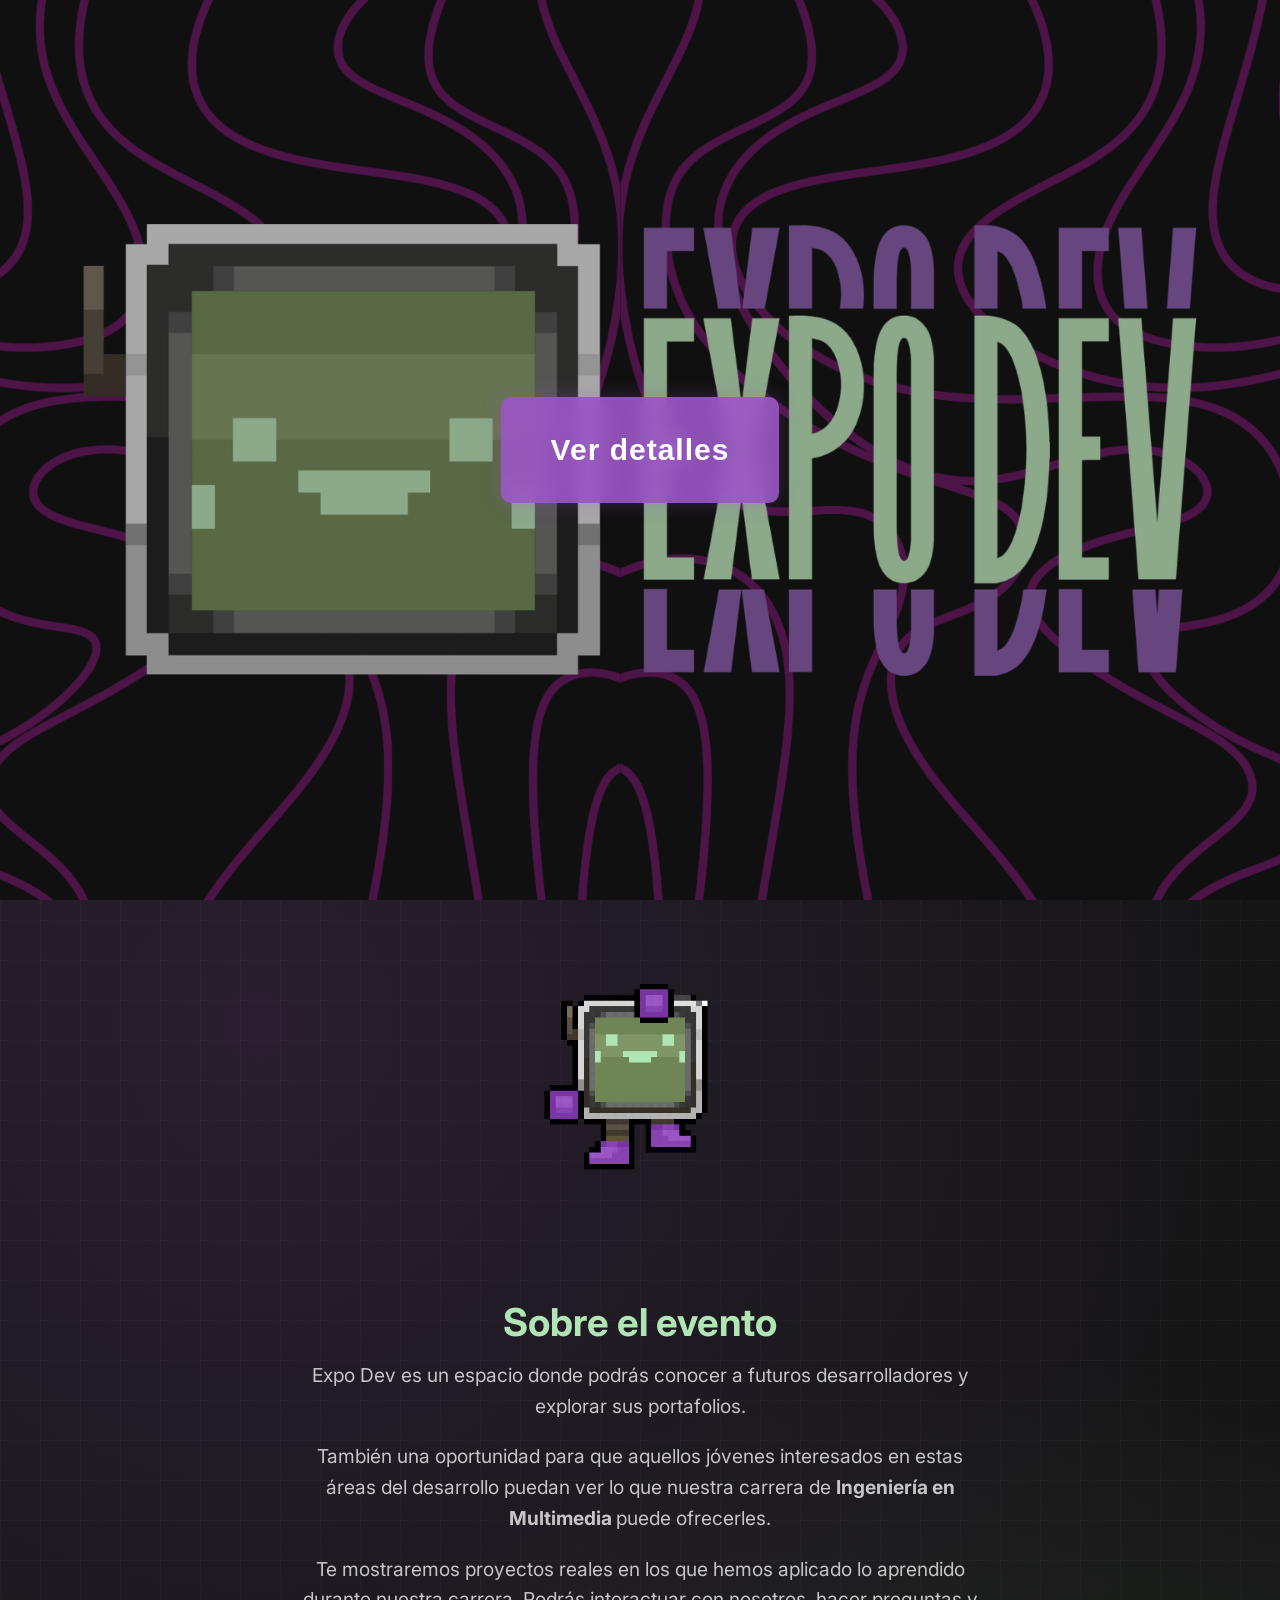
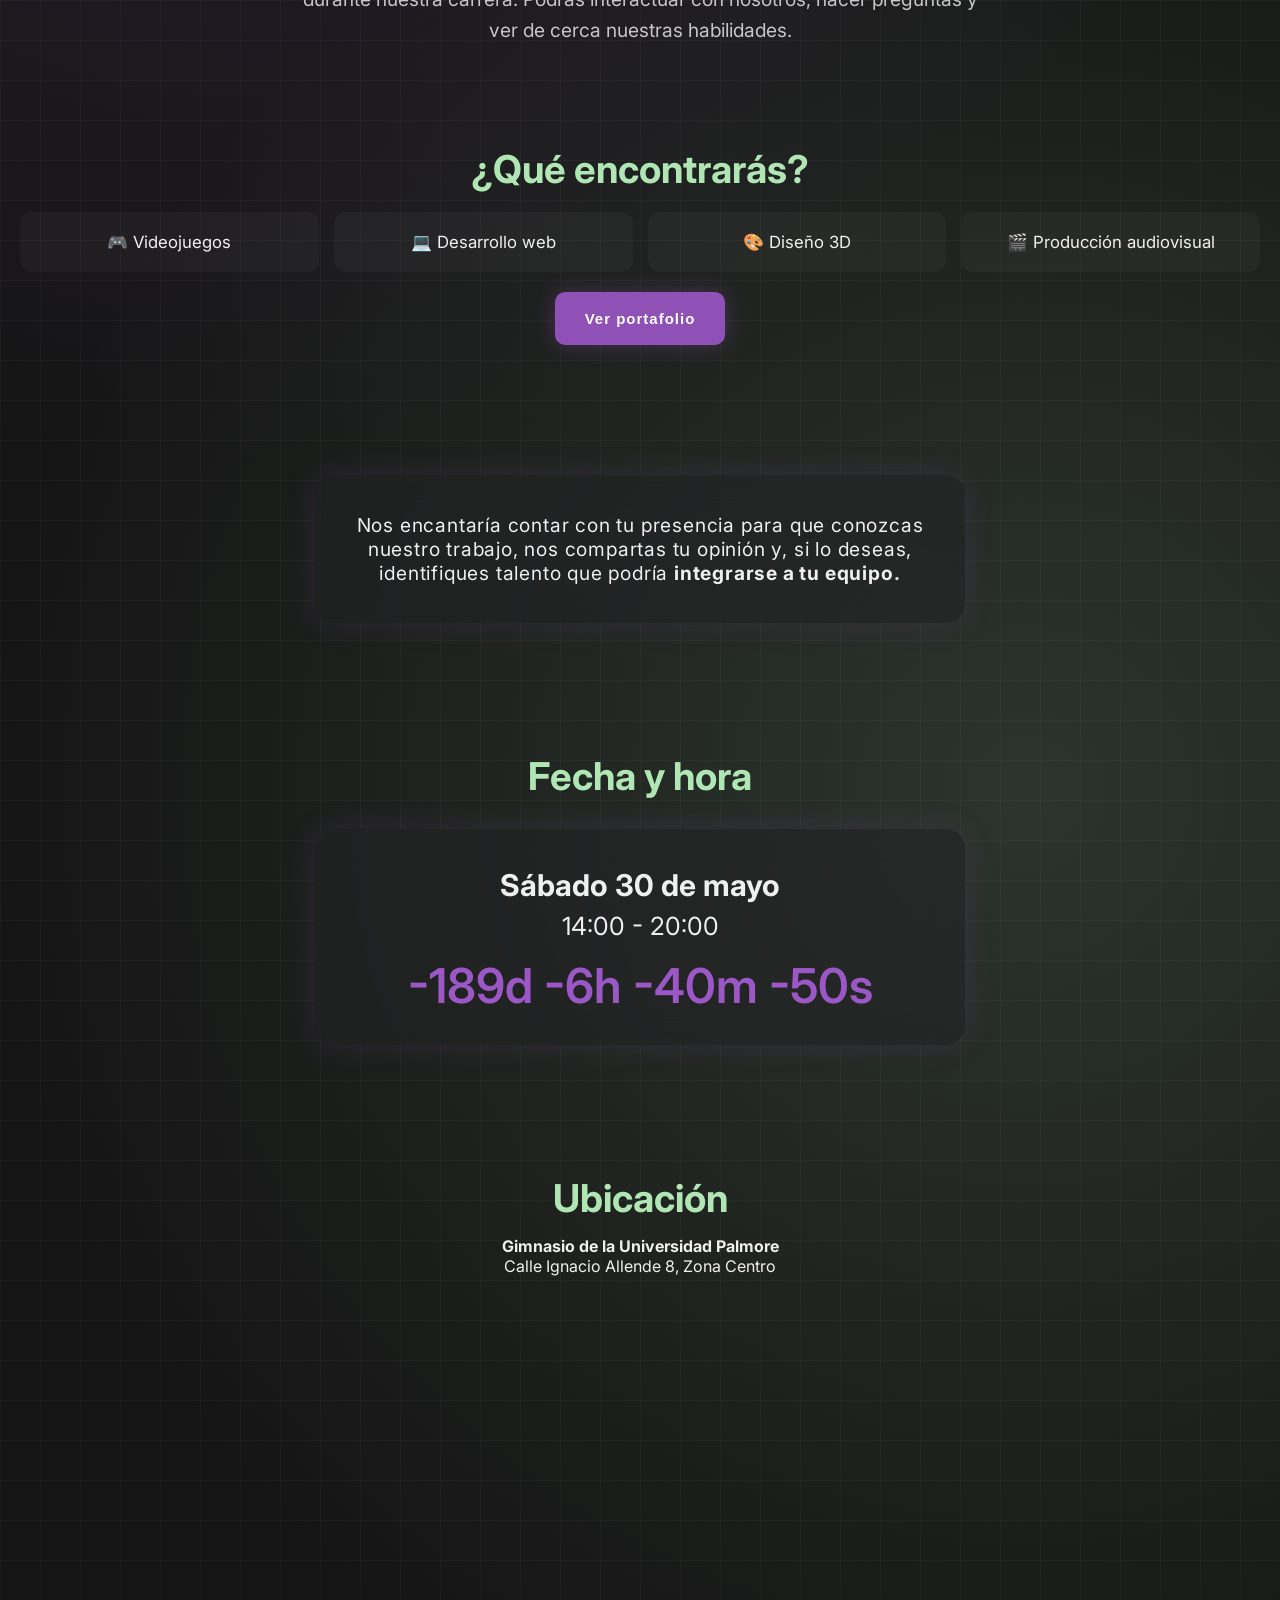
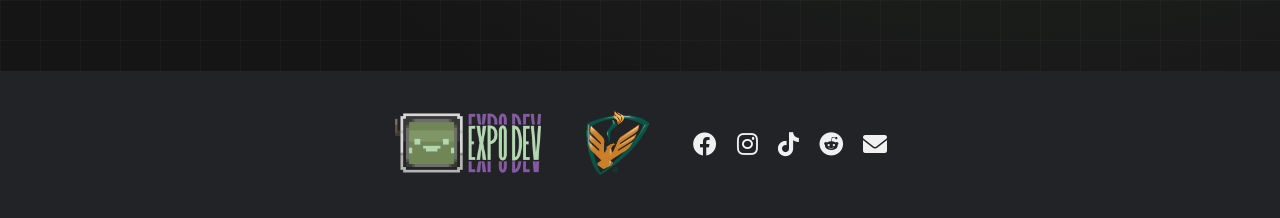
<file: index.html>
<!DOCTYPE html>
<html lang="es">
<head>
  <meta charset="UTF-8">
  <meta name="viewport" content="width=device-width, initial-scale=1.0">
  <title>ExpoDev 2026</title>
  <link rel="shortcut icon" href="logo2.png" type="image/png">
  <link href="https://fonts.googleapis.com/css2?family=Playfair+Display:wght@500;700&family=Inter:wght@300;400;600&display=swap" rel="stylesheet">
  <link rel="stylesheet" href="https://cdnjs.cloudflare.com/ajax/libs/font-awesome/6.0.0/css/all.min.css">
  <link rel="stylesheet" href="style.css">

  
</head>

<body>

<section class="hero show">
  <div class="overlay"></div>
  <div class="hero-content">
    <button class="btnDetalles" onclick="scrollToSection('saludo')">
      Ver detalles
    </button>
  </div>
</section>

<section id="saludo">
    <div class="gif-container">
      <img src="SaludoMoradito.gif">
    </div>
</section>

<!-- SOBRE -->
<section>
  <h2 class="section-title">Sobre el evento</h2>
  <p class="subtext">
    Expo Dev es un espacio donde podrás conocer a futuros desarrolladores y explorar sus portafolios.
  </p>
  <br>
  <p class="subtext">
    También una oportunidad para que aquellos jóvenes interesados en estas áreas del desarrollo puedan ver lo que nuestra carrera de <strong>Ingeniería en Multimedia </strong>puede ofrecerles.
  </p>
  <br>
  <p class="subtext">
    Te mostraremos proyectos reales en los que hemos aplicado lo aprendido durante nuestra carrera. Podrás interactuar con nosotros, hacer preguntas y ver de cerca nuestras habilidades.
  </p>
</section>

<!-- FEATURES -->
<section>
  <h2 class="section-title">¿Qué encontrarás?</h2>
  <div class="features">
    <a href="muestra.html#videojuegos"><div class="feature">🎮 Videojuegos</div></a>
    <a href="muestra.html#web"><div class="feature">💻 Desarrollo web</div></a>
    <a href="muestra.html#3d"><div class="feature">🎨 Diseño 3D</div></a>
    <a href="muestra.html#audiovisual"><div class="feature">🎬 Producción audiovisual</div></a>
  </div>
  <a href="muestra.html">
    <button class="btn">Ver portafolio</button>
  </a>
</section>

<!-- INVITACIÓN -->
<section>
  <div class="card">
    <p style="font-size: 1.2rem; letter-spacing: 0.8px;">
      Nos encantaría contar con tu presencia para que conozcas nuestro trabajo, nos compartas tu opinión y, si lo deseas, identifiques talento que podría <strong>integrarse a tu equipo.</strong>
    </p>
  </div>
</section>

<!-- EVENTO -->
<section id="evento">
  <h2 class="section-title">Fecha y hora</h2>
  <div class="card">
    <p style="font-size: 30px;"><strong>Sábado 30 de mayo</strong></p>
    <p style="font-size: 25px;">14:00 - 20:00</p>
    <div class="countdown" id="countdown"></div>
  </div>
</section>

<!-- UBICACIÓN -->
<section>
  <h2 class="section-title">Ubicación</h2>
  <p><strong>Gimnasio de la Universidad Palmore</strong></p>
  <p>Calle Ignacio Allende 8, Zona Centro</p>
  <br>
  <div class="map-container">
  <iframe 
    src="https://www.google.com/maps?q=Universidad+Palmore+Chihuahua&output=embed"
    width="100%" 
    height="300" 
    style="border:0;" 
    allowfullscreen="" 
    loading="lazy">
  </iframe>
</div>
</section>

<section class="footer">
  <div class="footer-content">
    <a href="#">
      <img src="logo.png" alt="Personal Logo" class="logo">
    </a>
    <a href="https://www.instagram.com/palmoresuperior?utm_source=ig_web_button_share_sheet&igsh=ZDNlZDc0MzIxNw==">
      <img src="logoEscuela.png" alt="Institution Logo" class="logoEscuela">
    </a>
    <div class="social-links">
      <a href="https://www.facebook.com/profile.php?id=61579477126436" target="_blank"><i class="fab fa-facebook"></i></a>
      <a href="https://www.instagram.com/expo._.dev/?utm_source=ig_web_button_share_sheet" target="_blank"><i class="fab fa-instagram"></i></a>
      <a href="https://www.tiktok.com/@expo._.dev?is_from_webapp=1&sender_device=pc" target="_blank"><i class="fab fa-tiktok"></i></a>
      <a href="https://www.reddit.com/user/Expo_Dev/?utm_source=share&utm_medium=web3x&utm_name=web3xcss&utm_term=1&utm_content=share_button" target="_blank"><i class="fab fa-reddit"></i></a>
      <a href="https://mail.google.com/mail/?view=cm&fs=1&to=expodevoficial@gmail.com" target="_blank"><i class="fas fa-envelope"></i></a>
    </div>
    </div>
  </div>
</section>

<script>
function scrollToSection(id){
  document.getElementById(id).scrollIntoView({behavior:'smooth'});
}

// COUNTDOWN
const countdown = document.getElementById('countdown');
const eventDate = new Date('May 30, 2026 14:00:00').getTime();

setInterval(() => {
  const now = new Date().getTime();
  const distance = eventDate - now;

  const days = Math.floor(distance / (1000 * 60 * 60 * 24));
  const hours = Math.floor((distance % (1000 * 60 * 60 * 24)) / (1000 * 60 * 60));
  const minutes = Math.floor((distance % (1000 * 60 * 60)) / (1000 * 60));
  const seconds = Math.floor((distance % (1000 * 60)) / 1000);

  countdown.innerHTML = `${days}d ${hours}h ${minutes}m ${seconds}s`;
}, 1000);

// SCROLL
const sections = document.querySelectorAll('section');
const observer = new IntersectionObserver(entries => {
  entries.forEach(entry => {
    if(entry.isIntersecting){
      entry.target.classList.add('show');
    }
  });
});
sections.forEach(sec => observer.observe(sec));
</script>

</body>
</html>
</file>
<file: style.css>
*{margin:0;padding:0;box-sizing:border-box;}

    body{
      font-family:'Inter',sans-serif;
      background: radial-gradient(circle at 20% 30%, rgba(156,87,199,0.15), transparent 40%),
                  radial-gradient(circle at 80% 70%, rgba(176,230,180,0.15), transparent 40%),
                  #151515;
        background-image:
            radial-gradient(circle at 20% 30%, rgba(156,87,199,0.15), transparent 40%),
            radial-gradient(circle at 80% 70%, rgba(176,230,180,0.15), transparent 40%),
            linear-gradient(rgba(255,255,255,0.03) 1px, transparent 1px),
            linear-gradient(90deg, rgba(255,255,255,0.03) 1px, transparent 1px);
        background-size:
            auto,
            auto,
            40px 40px,
            40px 40px;
        color:#f0f0f0;
      overflow-x:hidden;
      animation: moveBg 12s ease-in-out infinite alternate;
    }

    @keyframes moveBg{
      0%{background-position: 20% 30%, 80% 70%;}
      100%{background-position: 30% 40%, 70% 60%;}
    }

    section{
      padding:50px 20px;
      text-align:center;
      opacity:0;
      transform:translateY(40px);
      transition: all 1.2s cubic-bezier(0.22, 1, 0.36, 1);
    }

    section.show{opacity:1;transform:translateY(0);}

    /*section:nth-child(even){
        background: rgba(255,255,255,0.02);
    }*/

    /* DESKTOP */
.hero{
  min-height:100vh;
  position:relative;
  display:flex;
  justify-content:center;
  align-items:center;

  background: url('banner.png') center/cover no-repeat;
}

    .hero img{
        object-position: center;
      position:absolute;
      inset:0;
      width:100%;
      height:100%;
      object-fit:cover;
      z-index:1;
    }

    .overlay{
  position:absolute;
  inset:0;
  background:rgba(0, 0, 0, 0.219);
  z-index:2;
}

.hero-content{
  position:relative;
  z-index:3;
}

    .btnDetalles{
        letter-spacing: 1px;
      padding:36px 50px;
      border:none;
      background:rgba(156,87,199,0.9);
      color:white;
      border-radius:10px;
      cursor:pointer;
      backdrop-filter:blur(10px);
      box-shadow:0 0 20px rgba(156,87,199,0.3);
      transition: all 0.3s ease;
      font-weight:700;
      font-size:30px;
    }

    .btnDetalles:hover{
      background:#f96ade;
      color:#151515;
    }


    .section-title{
      font-size:2.4rem;
      margin-bottom:15px;
      color:#b0e6b4;
    }

    .subtext{
      opacity:0.8;
      font-size:1.2rem;
      max-width:700px;
      margin:0 auto;
      line-height:1.6;
    }

    .card{
      max-width:650px;
      margin:30px auto;
      padding:30px;
      border-radius:20px;
      background:rgba(34,35,38,0.6);
      backdrop-filter:blur(15px);
      box-shadow:0 0 30px rgba(156,87,199,0.15);
    }

    .card p{margin:8px 0;}

    .countdown{
      font-size:3rem;
      margin-top:15px;
      color:#9c57c7;
      font-weight:600;
    }

    .gif-container{
      text-align: center;
    }

    .gif-container img{
      width:270px;
      margin-bottom: -25px;
    }

    .features{
      display:grid;
      grid-template-columns: repeat(auto-fit,minmax(150px,1fr));
      gap:15px;
      margin-top:20px;
    }

    .feature{
  background:rgba(255,255,255,0.03);
  padding:20px;
  border-radius:12px;
  font-size:1.05rem;
  transition:0.3s;
}

.feature:hover{
  transform:translateY(-5px);
  background:rgba(156,87,199,0.1);
}

.features a{
  color: inherit;
  text-decoration: none;
  display: block;
}

.btn{
  margin-top: 20px;
    letter-spacing: 1px;
    padding:18px 30px;
    border:none;
    background:rgba(156,87,199,0.9);
    color:white;
    border-radius:10px;
    cursor:pointer;
    backdrop-filter:blur(10px);
    box-shadow:0 0 20px rgba(156,87,199,0.3);
    transition: all 0.3s ease;
    font-weight:700;
    font-size:15px;
}    

.btn:hover{
    background:#f96ade;
    color:#151515;
}

.map-container{
  margin-top:25px;
  border-radius:15px;
  overflow:hidden;
  width:100%;
  height:300px;
}

.footer{
    background:#222326;
    padding:30px;
    font-size:0.9rem;
    opacity:0.7;
}

.footer-content {
  display: flex;
  justify-content: center;
  align-items: center;
  flex-direction: row;
  gap: 40px;
}

.logo {
  width: 150px;
  height: auto;
}

.logoEscuela {
  width: 70px;
  height: auto;
}

.social-links {
  display: flex;
  gap: 20px;
}

.social-links a {
  color: #f0f0f0;
  text-decoration: none;
  font-size: 1.5rem;
}

.social-links a:hover {
  color: #9c57c7;
}

@media (max-width: 768px){
  .hero{
    background: url('banner-mobile.png') center/cover no-repeat;
  }

  section{
    padding:35px 15px;
  }

  .section-title{
    font-size:1.8rem;
  }

  .subtext{
    font-size:1rem;
  }

  .card{
    padding:20px;
    margin:20px auto;
  }

  .countdown{
    font-size:2rem;
  }

  .gif-container img{
    width:180px;
    margin-bottom:-10px;
  }

  .btnDetalles{
    padding:18px 28px;
    font-size:1.2rem;
  }

  .btn{
    padding:12px 20px;
    font-size:0.9rem;
  }

  .features{
    grid-template-columns:1fr 1fr;
  }

  .footer-content{
    flex-direction:column;
    gap:20px;
  }

  .logo{
    width:100px;
  }

  .logoEscuela{
    width:60px;
  }

}
</file>
